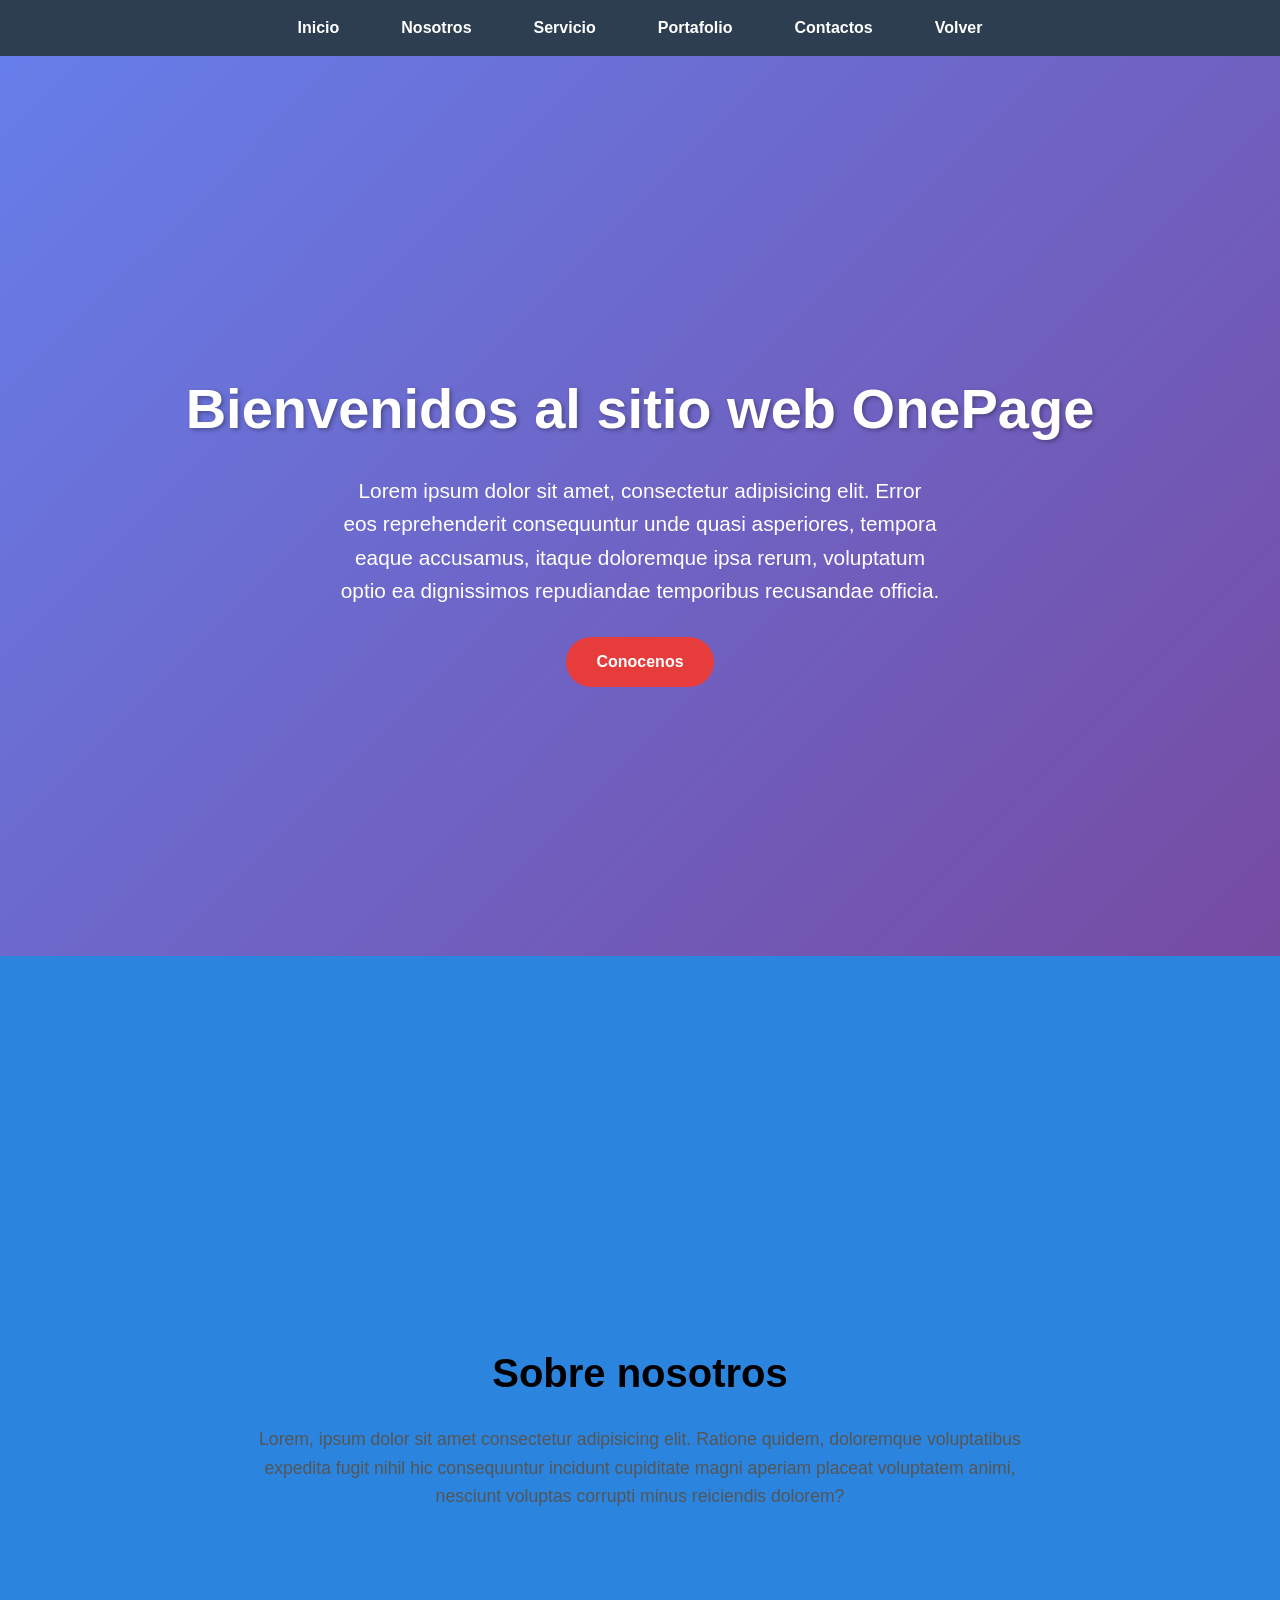
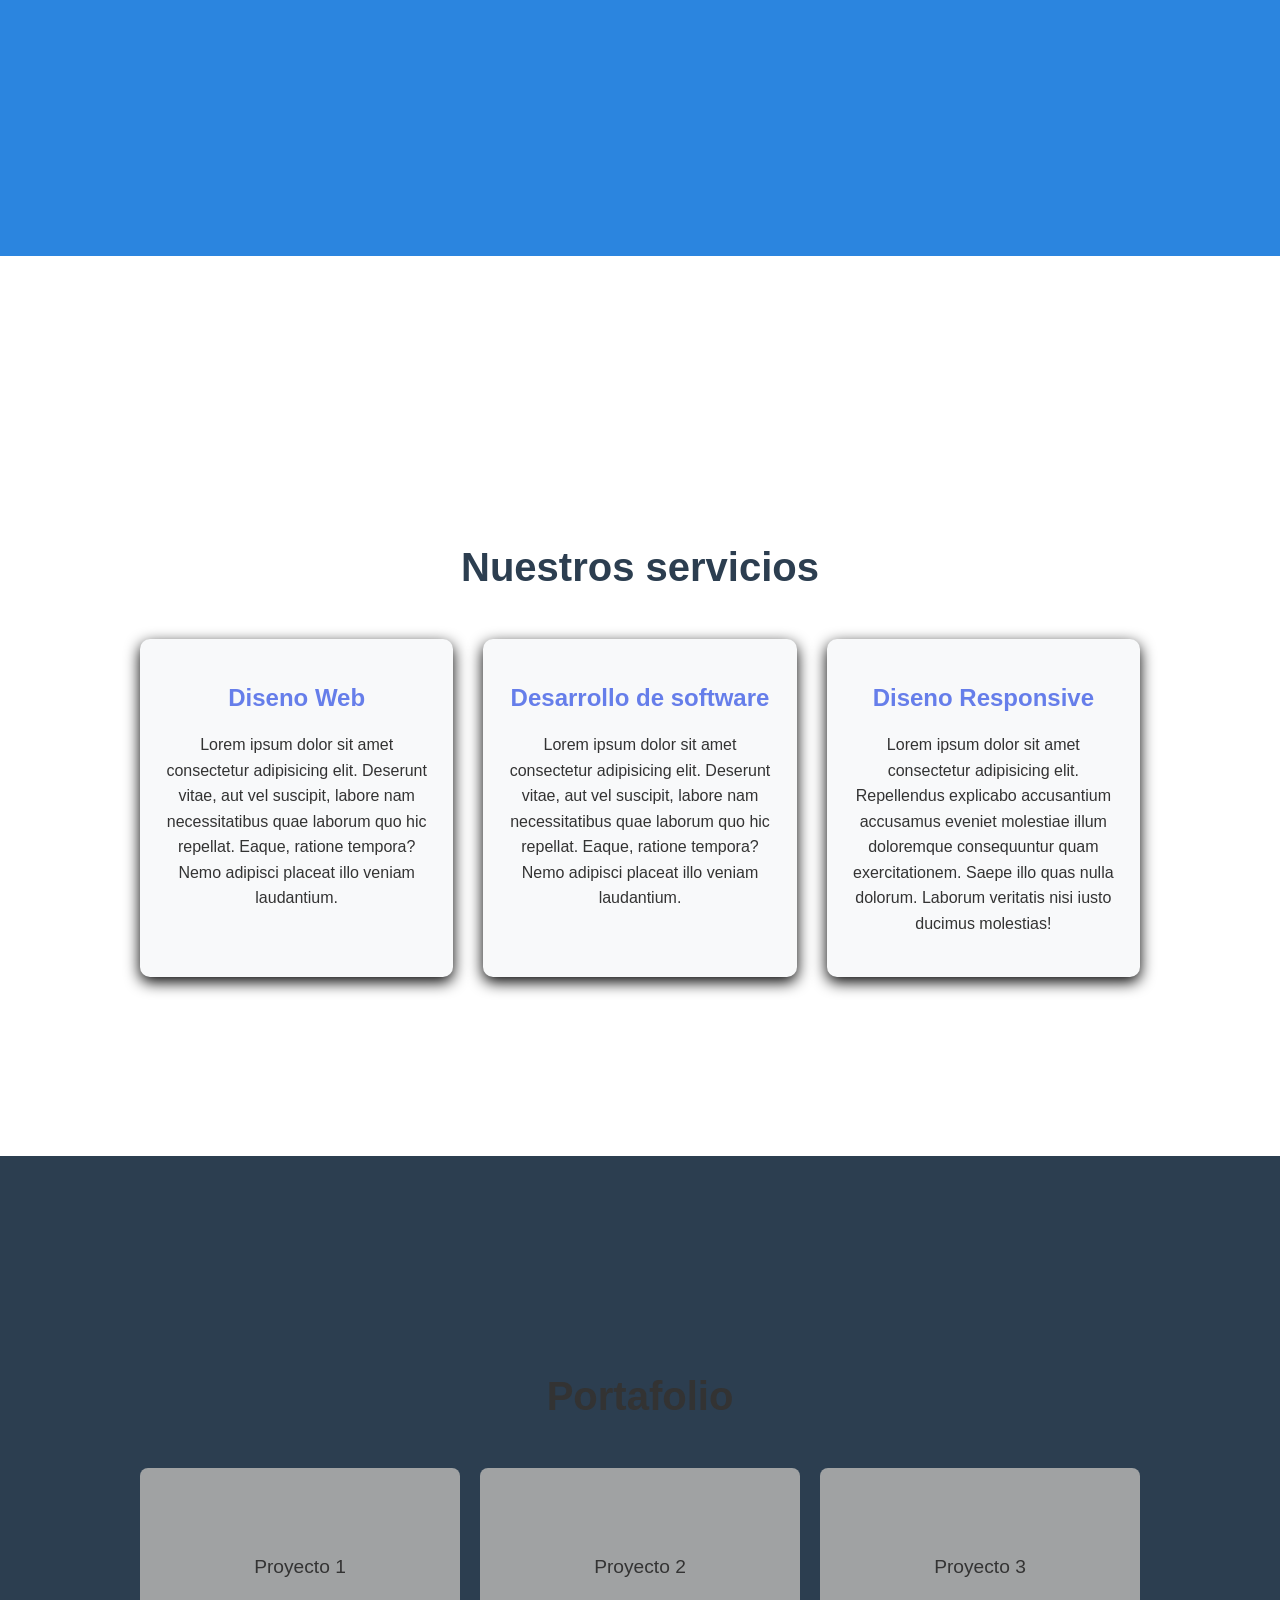
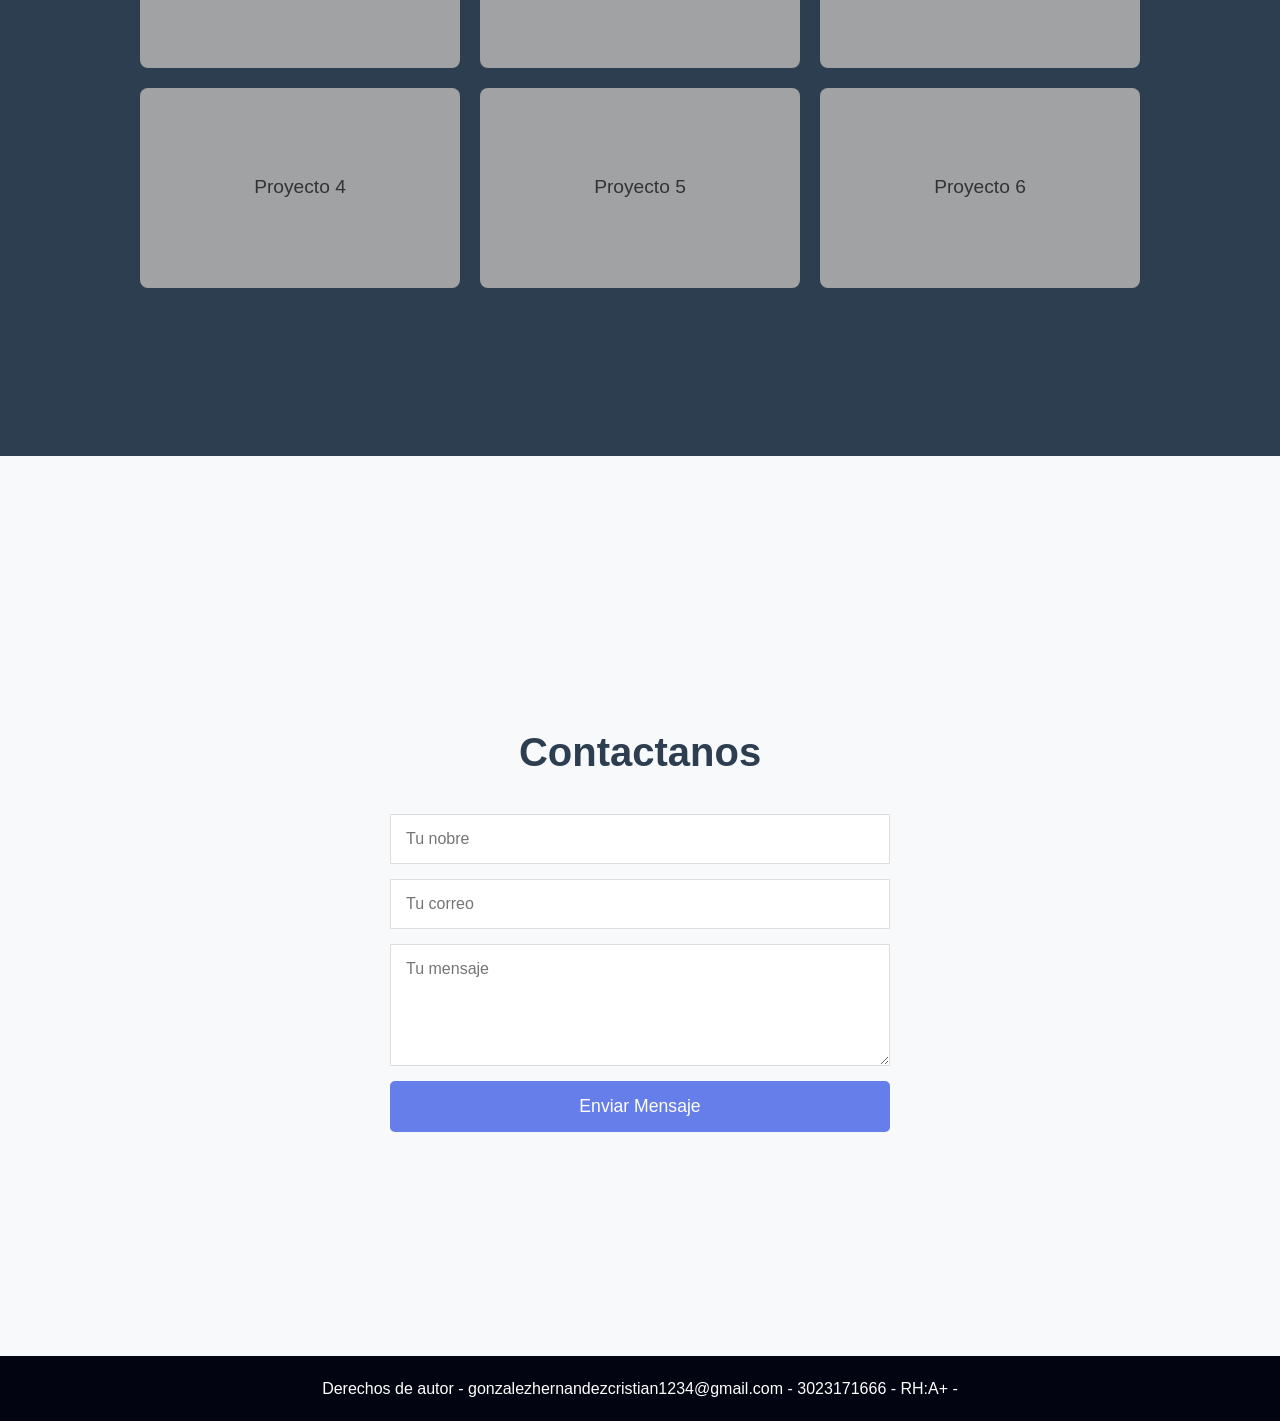
<file: Proyecto 2/index.html>
<!DOCTYPE html>
<html lang="en">
<head>
    <meta charset="UTF-8">
    <meta name="viewport" content="width=device-width, initial-scale=1.0">
    <title>One Page</title>
    <link rel="stylesheet" href="styles.css">
</head>
<body>

    <!-- ONE sitio web de una sola pagina -->
     <!-- ==========NAVEGACION ========= -->
    <nav>
        <ul>
            <li><a href="#inicio">Inicio</a></li>
            <li><a href="#nosotros">Nosotros</a></li>
            <li><a href="#servicios">Servicio</a></li>
            <li><a href="#portafolio">Portafolio</a></li>
            <li><a href="#contacto">Contactos</a></li>
            <li><a href="/index.html">Volver</a></li>

        </ul>
    </nav>


    <!-- =================================0 
     SECCION DE INICIO
     =======================================-->

     <section id="inicio">
        <h1>Bienvenidos al sitio web OnePage</h1>
        <p>
            Lorem ipsum dolor sit amet, consectetur adipisicing elit. Error eos reprehenderit consequuntur unde quasi asperiores, tempora eaque accusamus, itaque doloremque ipsa rerum, voluptatum optio ea dignissimos repudiandae temporibus recusandae officia.

        </p>
        <a href="#nosotros" class="btn">Conocenos</a>
     </section>

     <!-- =============SECTION DE NOSOTROS======== -->
      <section id="nosotros">
        <h2>Sobre nosotros</h2>
        <p>
            Lorem, ipsum dolor sit amet consectetur adipisicing elit. Ratione quidem, doloremque voluptatibus expedita fugit nihil hic consequuntur incidunt cupiditate magni aperiam placeat voluptatem animi, nesciunt voluptas corrupti minus reiciendis dolorem?
        </p>
      </section>

      <!-- ==============SECTION DE SERVICIOS========= -->

      <section id="servicios">
        <h2>Nuestros servicios</h2>
        <div class="grid-servicios">
            <div class="tarjeta">
                <h3>Diseno Web</h3>
                <p>
                    Lorem ipsum dolor sit amet consectetur adipisicing elit. Deserunt vitae, aut vel suscipit, labore nam necessitatibus quae laborum quo hic repellat. Eaque, ratione tempora? Nemo adipisci placeat illo veniam laudantium.
                </p>
            </div>
            <div class="tarjeta">
                <h3>Desarrollo de software</h3>
                <p>
                    Lorem ipsum dolor sit amet consectetur adipisicing elit. Deserunt vitae, aut vel suscipit, labore nam necessitatibus quae laborum quo hic repellat. Eaque, ratione tempora? Nemo adipisci placeat illo veniam laudantium.
                </p>
            </div>
            <div class="tarjeta">
                <h3>Diseno Responsive</h3>
                <p>
                   Lorem ipsum dolor sit amet consectetur adipisicing elit. Repellendus explicabo accusantium accusamus eveniet molestiae illum doloremque consequuntur quam exercitationem. Saepe illo quas nulla dolorum. Laborum veritatis nisi iusto ducimus molestias!
                </p>
            </div>
        </div>
      </section>

      <!-- SECTION DE PORTAFOLIO -->

      <section id="portafolio">
        <h2>Portafolio</h2>
        <div class="galeria">
            <div class="item-galeria">Proyecto 1</div>
            <div class="item-galeria">Proyecto 2</div>
            <div class="item-galeria">Proyecto 3</div>
            <div class="item-galeria">Proyecto 4</div>
            <div class="item-galeria">Proyecto 5</div>
            <div class="item-galeria">Proyecto 6</div>

        </div>
      </section>

      <!-- SECTION DE CONTACTO -->

      <section id="contacto">
        <h2>Contactanos</h2>
        <form>
            <input type="text" name="" id="" placeholder="Tu nobre" required>
            <input type="email" name="" id="" placeholder="Tu correo" required>
            <textarea name="" id="" rows="5" placeholder="Tu mensaje"></textarea>
            <button type="submit">Enviar Mensaje</button>
        </form>
      </section>
      <footer>
        <p>Derechos de autor - gonzalezhernandezcristian1234@gmail.com - 3023171666 - RH:A+ - </p>
      </footer>
</body>
</html>
</file>
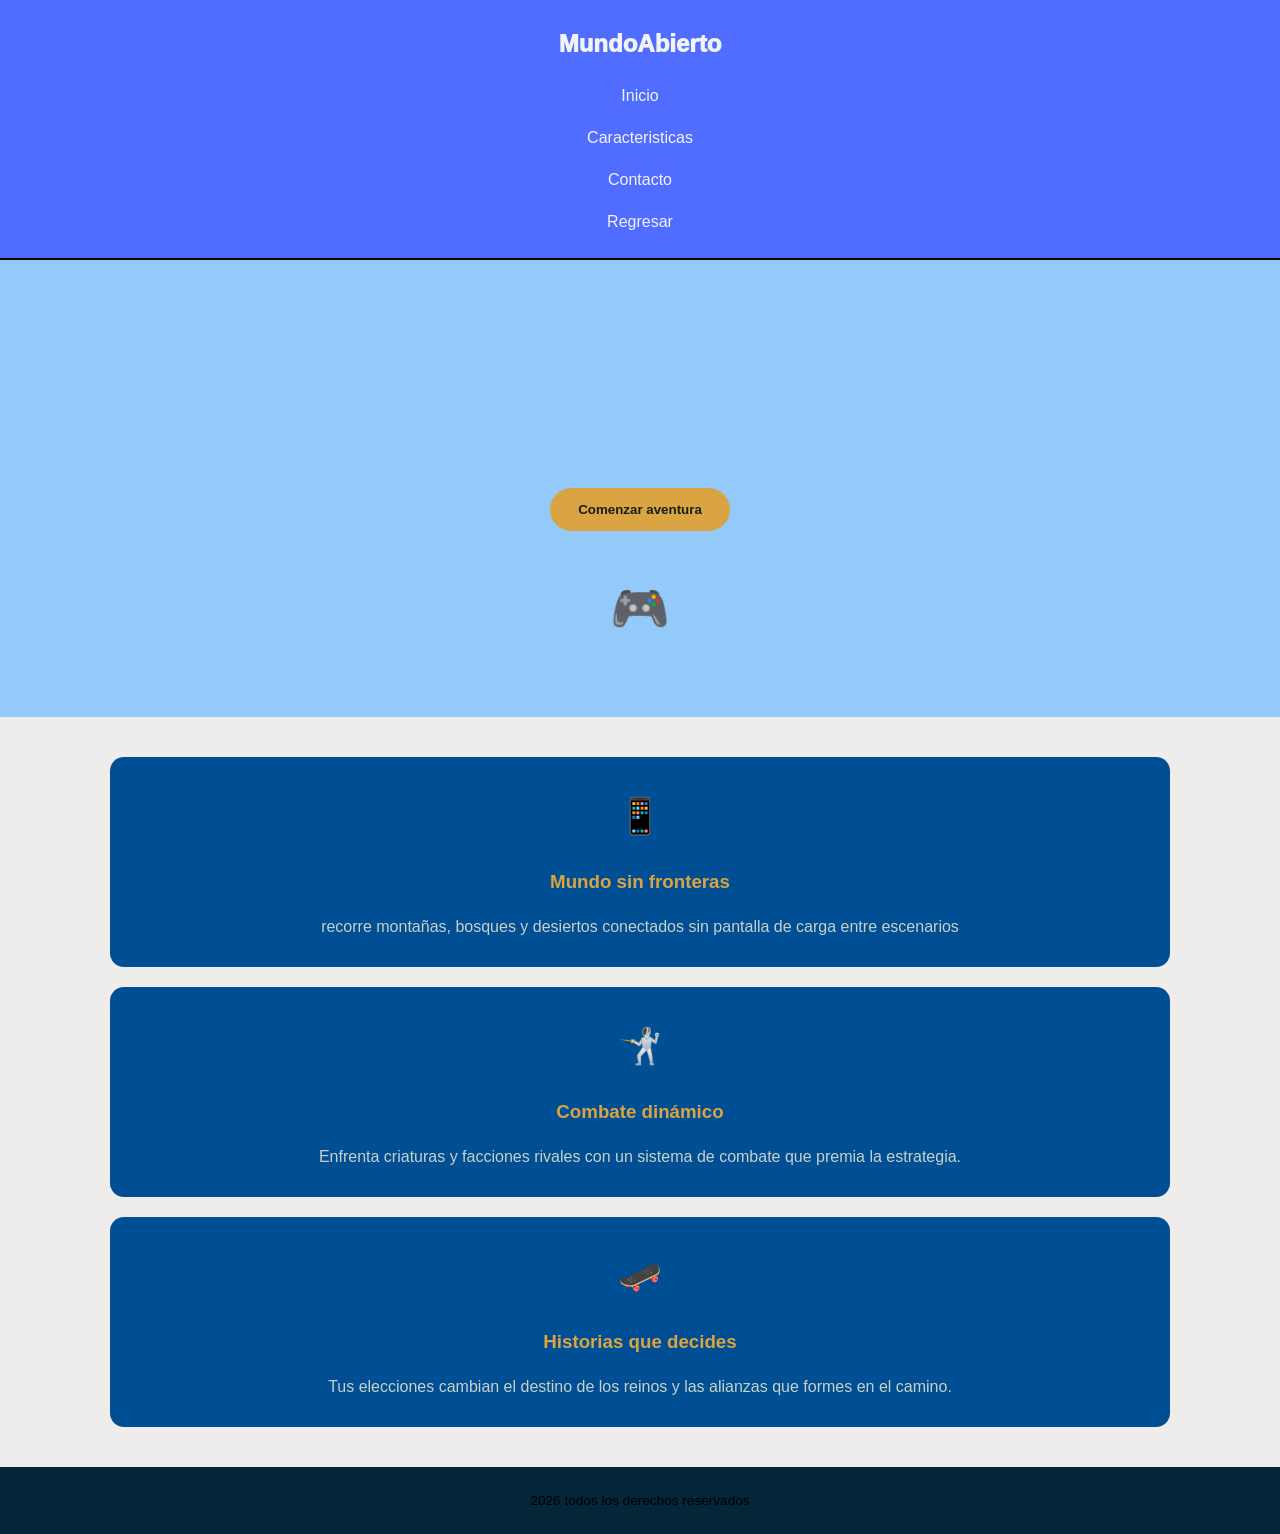
<file: Proyecto 1/actividad.html>
<!DOCTYPE html>
<html lang="es">
<head>
    <meta charset="UTF-8">
    <meta name="viewport" content="width=device-width, initial-scale=1.0">
    <title>Segunda actividad</title>
    <link rel="stylesheet" href="styles.css">
</head>
<body>
    <!-- Header o encabezado -->

    <header>
        <div class="logo">Mundo<span>Abierto</span></div>
        <nav>
            <ul>
                <li><a href="#inicio">Inicio</a></li>
                <li><a href="#caracteristicas">Caracteristicas</a></li>
                <li><a href="#contacto">Contacto</a></li>
                <li><a href="../index.html">Regresar</a></li>
            </ul>
        </nav>
    </header>

    <section class="hero" id="Inicio">
        <h1>Un mundo abierto te espera</h1>
        <p>Explora valles, ruinas olvidads, bosques y desiertos conectads sin pantallas de carga entre zonas  </p>
        <button class="btn-cta">Comenzar aventura</button>
        <div class="icono-flotante">🎮</div>
    </section>

    <section class="caracteristicas" id="caracteristicas">
        <div class="tarjeta">
            <div class="icono">📱</div>
            <h3>Mundo sin fronteras</h3>
            <p>recorre montañas, bosques y desiertos conectados sin pantalla de carga entre escenarios</p>
        </div>

        <div class="tarjeta">
            <div class="icono">🤺</div>
            <h3>Combate dinámico</h3>
             <p>Enfrenta criaturas y facciones rivales con un sistema de combate que premia la estrategia.</p>
         </div>

         <div class="tarjeta">
            <div class="icono">🛹</div>
            <h3>Historias que decides</h3>
            <p>Tus elecciones cambian el destino de los reinos y las alianzas que formes en el camino.</p>
        </div>
    </section>

    <footer id="contacto">
        <p>2026 todos los derechos reservados</p>
    </footer>
    
</body>
</html>
</file>
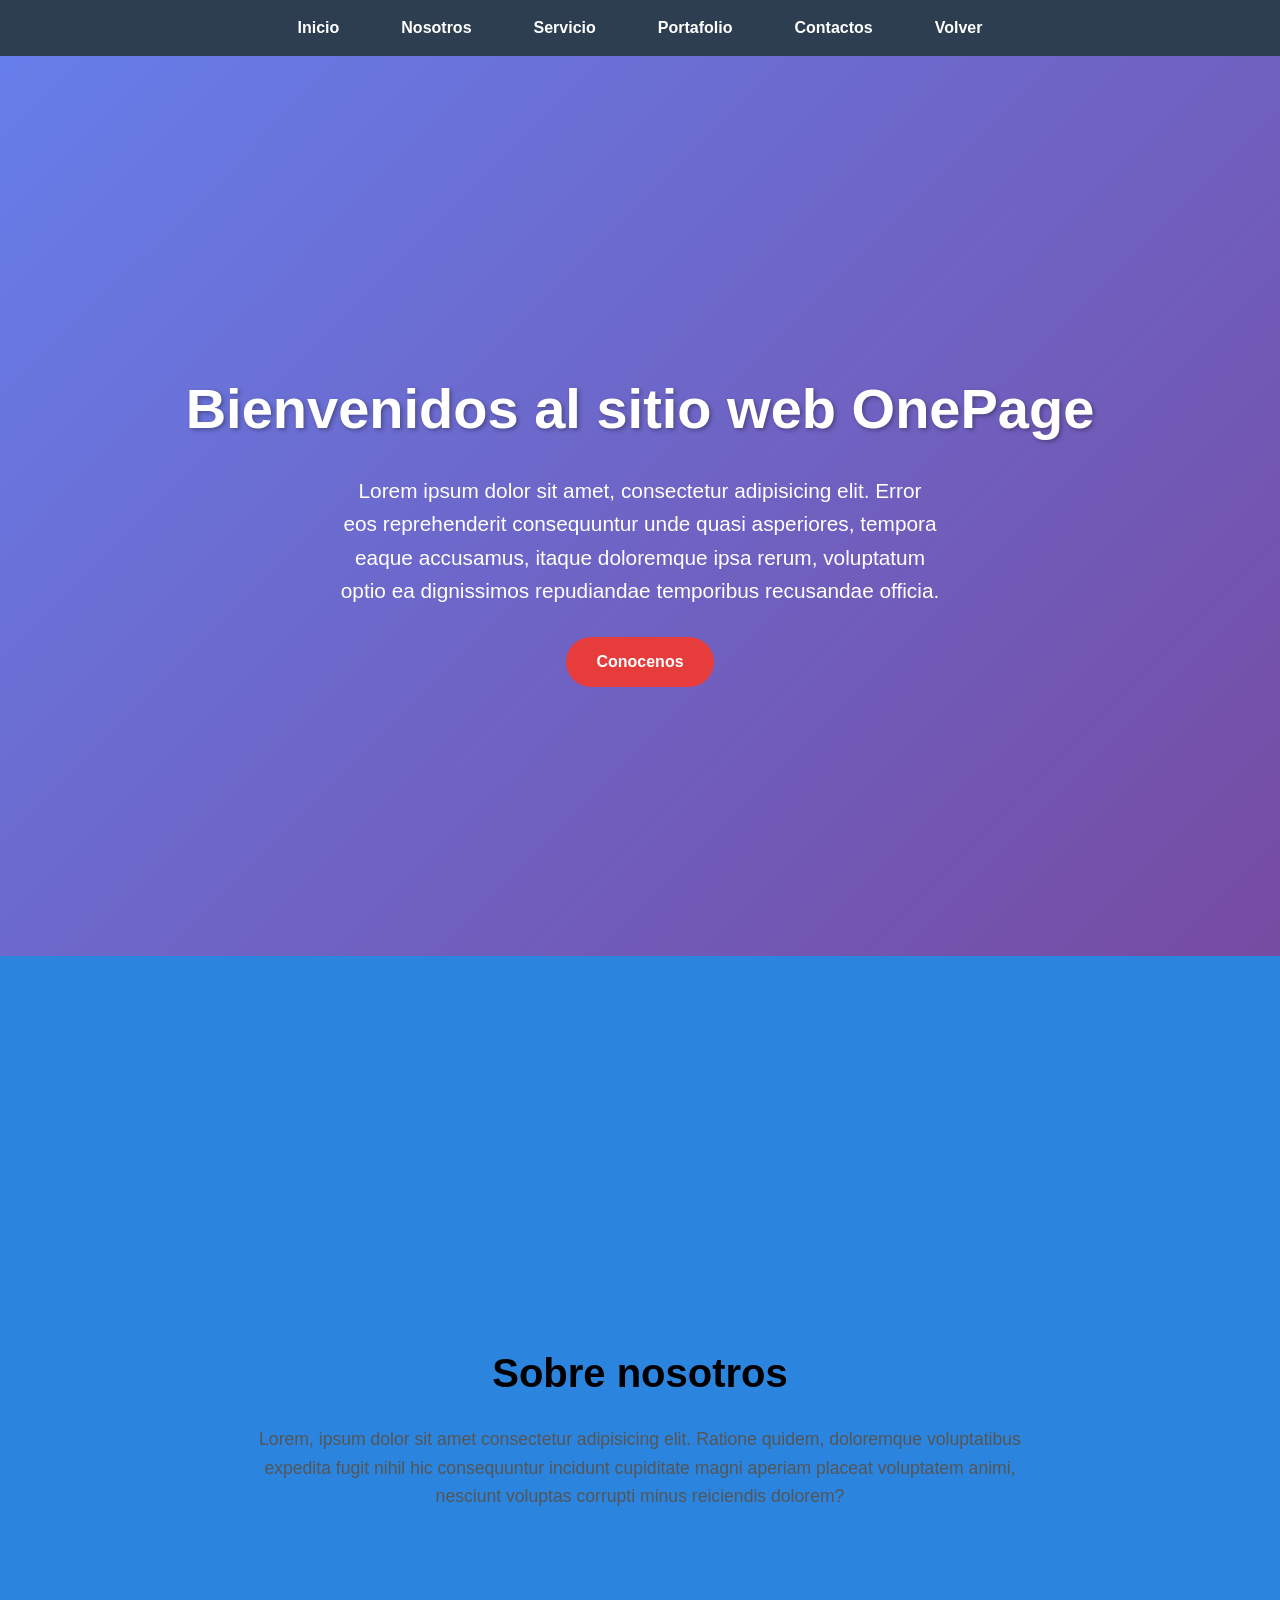
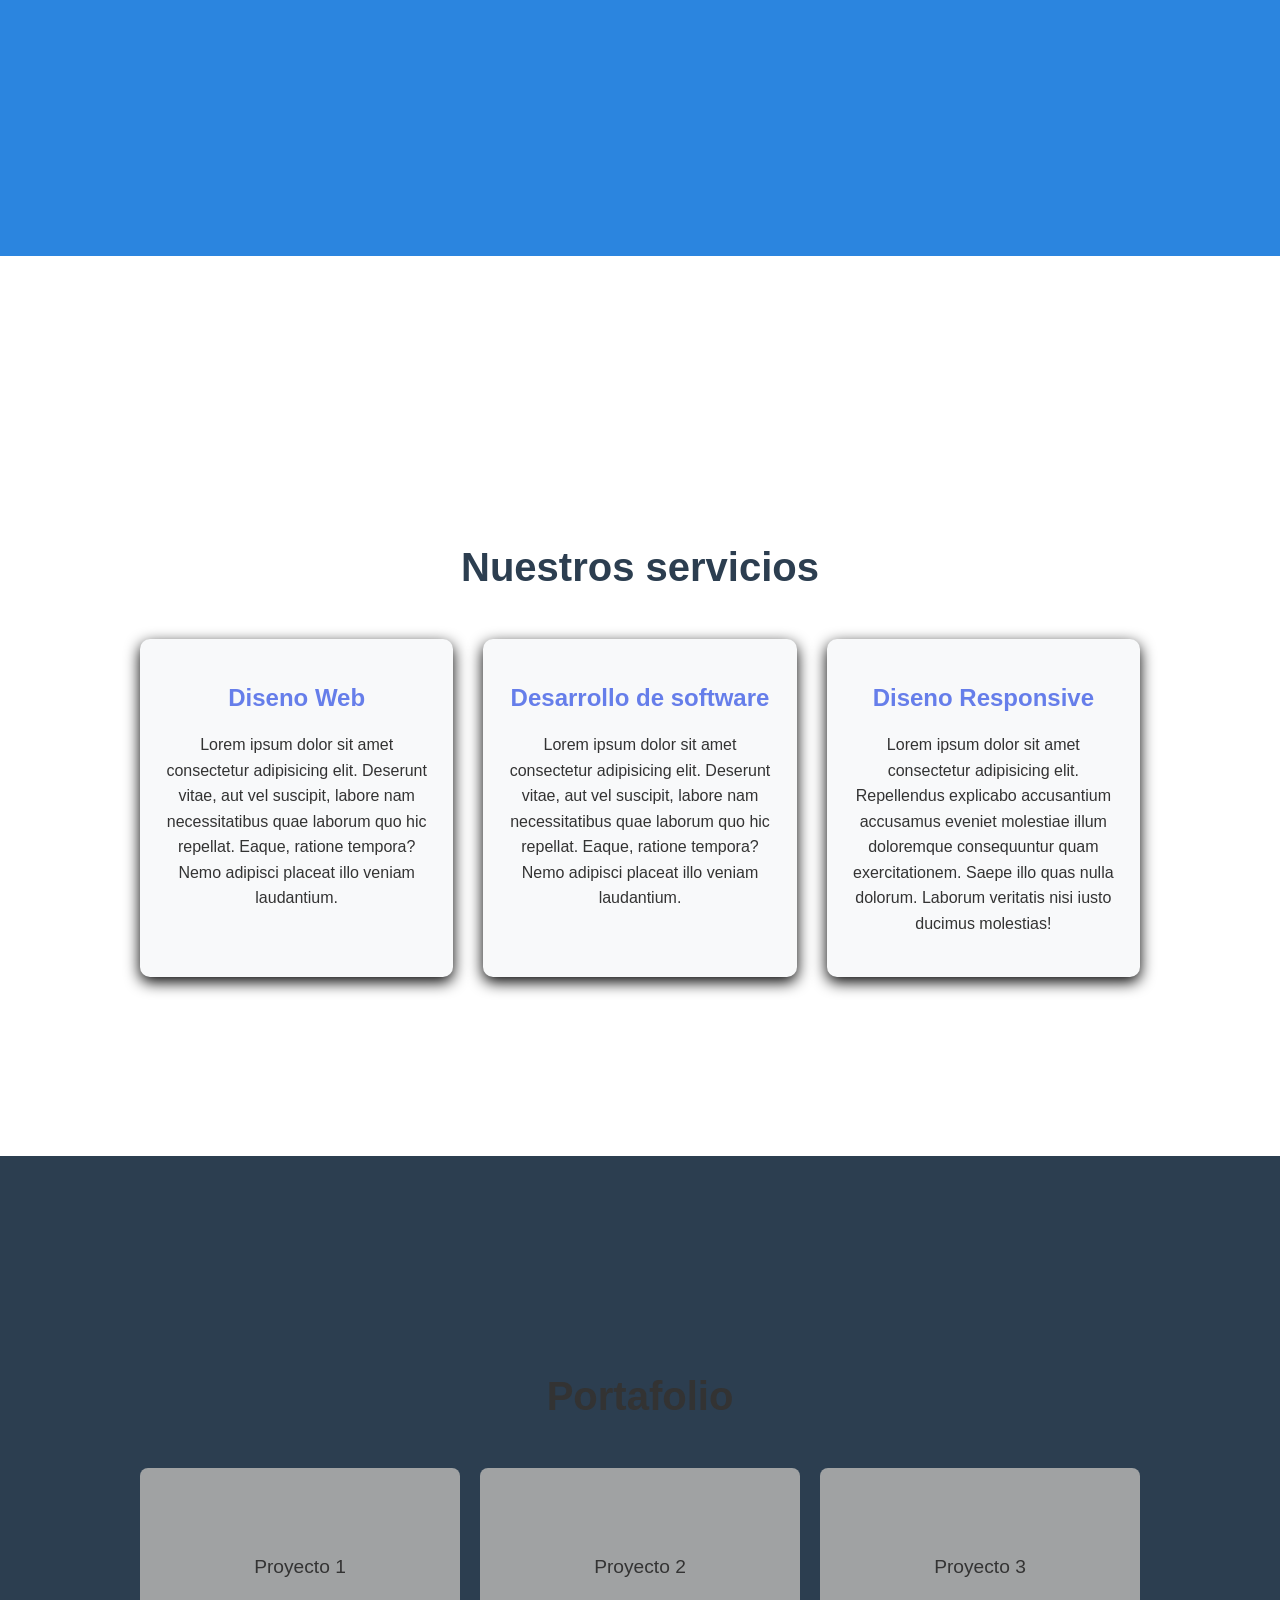
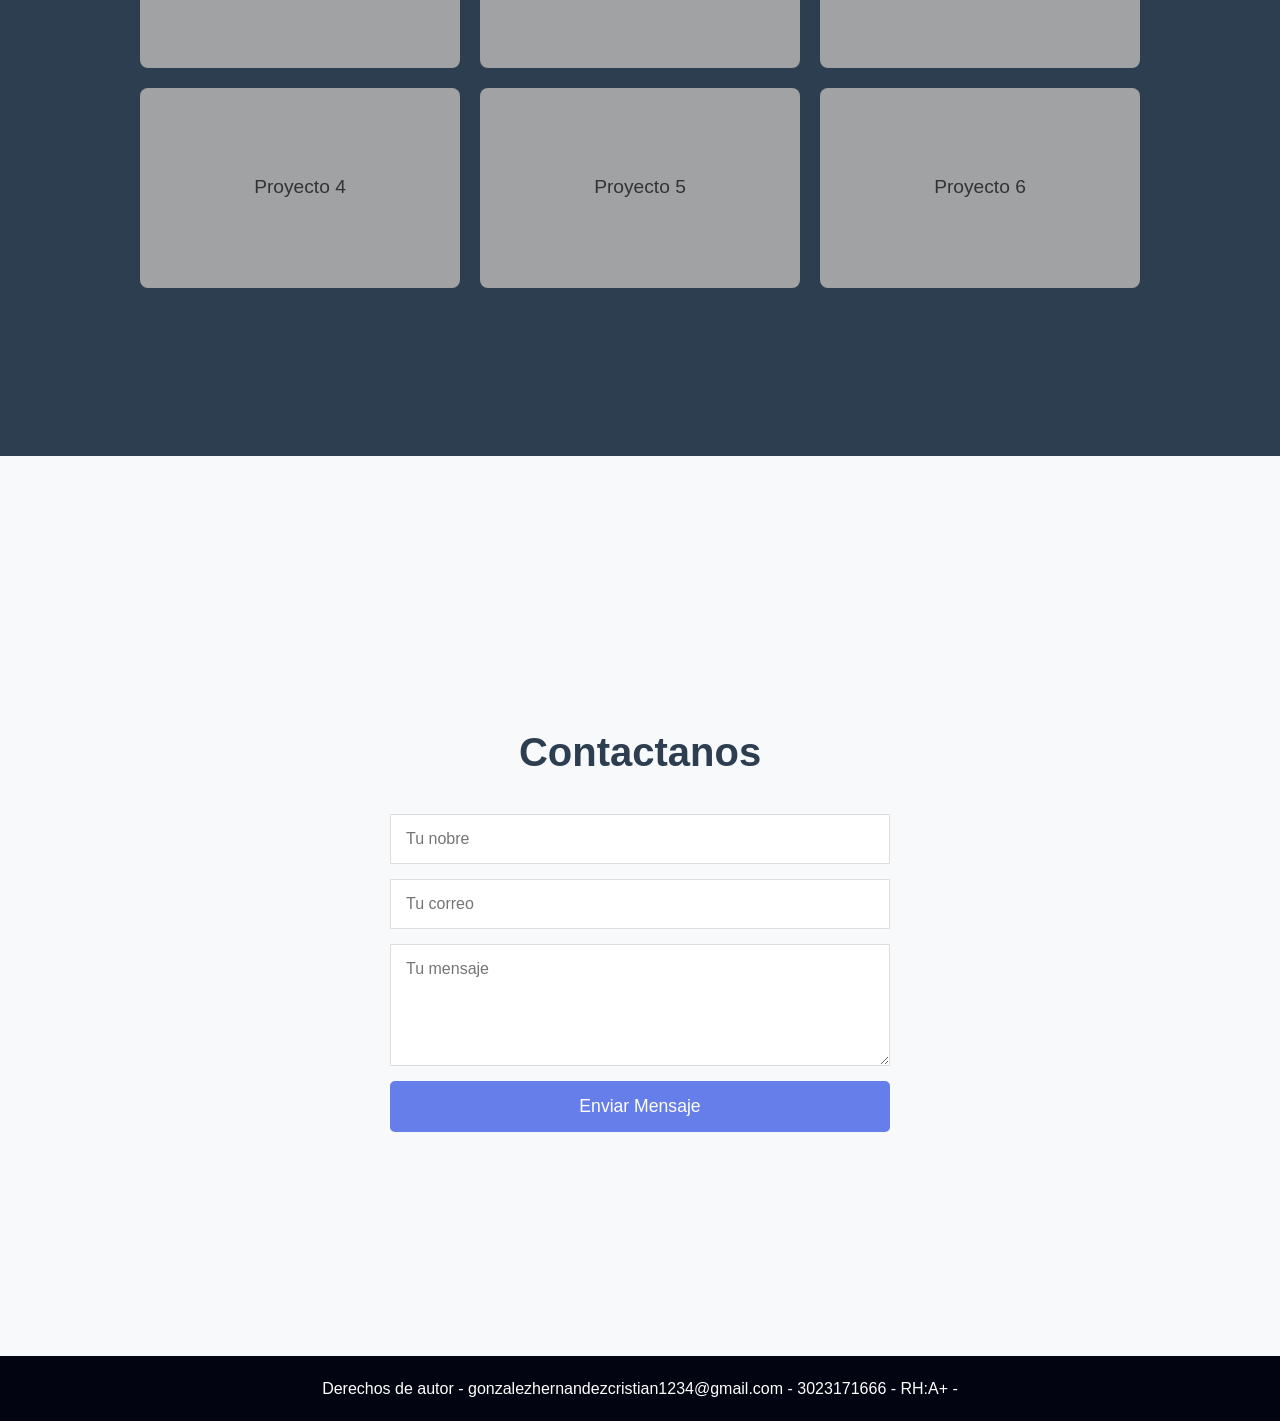
<file: Proyecto 2/proyecto2.html>
<!DOCTYPE html>
<html lang="en">
<head>
    <meta charset="UTF-8">
    <meta name="viewport" content="width=device-width, initial-scale=1.0">
    <title>One Page</title>
    <link rel="stylesheet" href="styles.css">
</head>
<body>

    <!-- ONE sitio web de una sola pagina -->
     <!-- ==========NAVEGACION ========= -->
    <nav>
        <ul>
            <li><a href="#inicio">Inicio</a></li>
            <li><a href="#nosotros">Nosotros</a></li>
            <li><a href="#servicios">Servicio</a></li>
            <li><a href="#portafolio">Portafolio</a></li>
            <li><a href="#contacto">Contactos</a></li>
            <li><a href="../index.html">Volver</a></li>

        </ul>
    </nav>


    <!-- =================================0 
     SECCION DE INICIO
     =======================================-->

     <section id="inicio">
        <h1>Bienvenidos al sitio web OnePage</h1>
        <p>
            Lorem ipsum dolor sit amet, consectetur adipisicing elit. Error eos reprehenderit consequuntur unde quasi asperiores, tempora eaque accusamus, itaque doloremque ipsa rerum, voluptatum optio ea dignissimos repudiandae temporibus recusandae officia.

        </p>
        <a href="#nosotros" class="btn">Conocenos</a>
     </section>

     <!-- =============SECTION DE NOSOTROS======== -->
      <section id="nosotros">
        <h2>Sobre nosotros</h2>
        <p>
            Lorem, ipsum dolor sit amet consectetur adipisicing elit. Ratione quidem, doloremque voluptatibus expedita fugit nihil hic consequuntur incidunt cupiditate magni aperiam placeat voluptatem animi, nesciunt voluptas corrupti minus reiciendis dolorem?
        </p>
      </section>

      <!-- ==============SECTION DE SERVICIOS========= -->

      <section id="servicios">
        <h2>Nuestros servicios</h2>
        <div class="grid-servicios">
            <div class="tarjeta">
                <h3>Diseno Web</h3>
                <p>
                    Lorem ipsum dolor sit amet consectetur adipisicing elit. Deserunt vitae, aut vel suscipit, labore nam necessitatibus quae laborum quo hic repellat. Eaque, ratione tempora? Nemo adipisci placeat illo veniam laudantium.
                </p>
            </div>
            <div class="tarjeta">
                <h3>Desarrollo de software</h3>
                <p>
                    Lorem ipsum dolor sit amet consectetur adipisicing elit. Deserunt vitae, aut vel suscipit, labore nam necessitatibus quae laborum quo hic repellat. Eaque, ratione tempora? Nemo adipisci placeat illo veniam laudantium.
                </p>
            </div>
            <div class="tarjeta">
                <h3>Diseno Responsive</h3>
                <p>
                   Lorem ipsum dolor sit amet consectetur adipisicing elit. Repellendus explicabo accusantium accusamus eveniet molestiae illum doloremque consequuntur quam exercitationem. Saepe illo quas nulla dolorum. Laborum veritatis nisi iusto ducimus molestias!
                </p>
            </div>
        </div>
      </section>

      <!-- SECTION DE PORTAFOLIO -->

      <section id="portafolio">
        <h2>Portafolio</h2>
        <div class="galeria">
            <div class="item-galeria">Proyecto 1</div>
            <div class="item-galeria">Proyecto 2</div>
            <div class="item-galeria">Proyecto 3</div>
            <div class="item-galeria">Proyecto 4</div>
            <div class="item-galeria">Proyecto 5</div>
            <div class="item-galeria">Proyecto 6</div>

        </div>
      </section>

      <!-- SECTION DE CONTACTO -->

      <section id="contacto">
        <h2>Contactanos</h2>
        <form>
            <input type="text" name="" id="" placeholder="Tu nobre" required>
            <input type="email" name="" id="" placeholder="Tu correo" required>
            <textarea name="" id="" rows="5" placeholder="Tu mensaje"></textarea>
            <button type="submit">Enviar Mensaje</button>
        </form>
      </section>
      <footer>
        <p>Derechos de autor - gonzalezhernandezcristian1234@gmail.com - 3023171666 - RH:A+ - </p>
      </footer>
</body>
</html>
</file>
<file: Proyecto 2/styles.css>
/*RESET BASICO*/

*{
    margin: 0;
    padding: 0;
    box-sizing: border-box;
}

html{
    scroll-behavior: smooth;
}

body{
    font-family: Arial, Helvetica, sans-serif;
    line-height: 1.6;
    color: #333;
}

nav{
    /*debe de ser fija (sticky)*/
    top: 0;
    width: 100%;
    background-color: #2c3e50;
    padding: 15px 0;
    z-index: 1000;
    box-shadow: 0 2px 5px rgba(0, 0, 0, 0.3);
    text-align: center;
}

nav ul{
    list-style: none;
    display: flex;
    justify-content: center;
    gap: 30px;

}

nav a{
    color: white;
    text-decoration: none;
    font-weight: bold;
    padding: 8px 16px;
    border-radius: 4px;
    transition: background 0.3s;
}

nav a:hover{
    background: #e73c3c;
}

/*secciones generales, cada seccion ocuoe el alto total de la pantalla*/

section{
    min-height: 100vh;
    padding: 100px 20px 60px;
    display: flex;
    flex-direction: column;
    justify-content: center;
    align-items: center;
    text-align: center;
}

/*Seccion de inicio*/
#inicio{
    background: linear-gradient(135deg, #667eea, #764ba2 100%);
    color: white;
}

#inicio h1{
    font-size: 3.5rem;
    margin-bottom: 20px;
    text-shadow: 2px 2px 4px rgba(0, 0, 0, 0.3);
}

#inicio p{
    font-size: 1.3rem;
    max-width: 600px;
}

.btn{
    display: inline-block;
    margin-top: 30px;
    padding: 12px 30px;
    background: #e73c3c;
    color: white;
    text-decoration: none;
    border-radius: 50px;
    font-weight: bold;
    transition: transform 0.8s; box-shadow: 0.3s;
}

.btn:hover{
    transform: translateY(-10px);
    box-shadow: 0 10px 20px rgba(0, 0, 0, 0.2);
}

/*Section nosotros*/

#nosotros{
    background: #2b85df;
}

#nosotros h2{
    font-size: 2.5rem;
    color: #000000;
    margin-bottom: 20px;
}

#nosotros p{
    font-size: 1.1rem;
    max-width: 800px;
    color: #555;
}

/* servicios*/
#servicios{
    background: white;
}

#servicios h2{
    margin-top: 60px;
    font-size: 2.5rem;
    color: #2c3e50;
    margin-bottom: 40px;
}
.grid-servicios{
    display: grid;
    grid-template-columns: repeat(auto-fit, minmax(250px, 1fr));
    gap: 30px;
    max-width: 1000px;
    width: 100%;
}

.tarjeta{
    background: #f8f9fa;
    padding: 40px 20px;
    border-radius: 10px;
    box-shadow: 0 5px 15px rgba(0, 0, 0, 1);
    transition: transform 0.4s;
}

.tarjeta:hover{
    transform: translateY(-10px);

}

.tarjeta h3{
    color: #667eea;
    margin-bottom: 15px;
    font-size: 1.5rem;
}

/*section portfolio*/

#portafolio{
    background: #2c3e50;
}

#portafolio h2{
    font-size: 2.5rem;
    margin-bottom: 40px;
}

.galeria{
    display: grid;
    grid-template-columns: repeat(auto-fit, minmax(280px, 1fr));
    gap:20px;
    max-width: 1000px;
    width: 100%;
}

.item-galeria{
    background: #a0a2a3;
    height: 200px;
    border-radius: 8px;
    display: flex;
    align-items: center;
    justify-content: center;
    font-size: 1.2rem;
    transition: background 0.5s;
}

.item-galeria:hover{
    background: #e74c3c;
}


#contacto{
    background: #f8f9fa;
}

#contacto h2{
    font-size: 2.5rem;
    color: #2c3e50;
    margin-bottom: 30px;

}

form{
    max-width: 500px;
    width: 100%;
    display: flex;
    flex-direction: column;
    gap: 15px;
}

input, textarea{
    padding: 15px;
    border: 1px solid #ddd;
    font-size: 1rem;
    font-family: inherit;
}

input:focus, textarea:focus{
    outline: none;
    border-color: #667eea;
    box-shadow: 0 0 5px rgba(107, 122, 126, 0.3);
}

button[type="submit"]{
    padding: 15px;
    background: #667eea;
    color: white;
    border: none;
    border-radius: 5px;
    font-size: 1.1rem;
    cursor: pointer;
    transition: background 0.3s;
}

button[type ="submit"]:hover{
    background: #2c3e50;
}

/*========FOOTER ======*/
footer{
    background: #020511;
    color: white;
    text-align: center;
    padding: 20px;
}

/*mediaQueries --> son estilos que se activa que se activa para responsive de acuerdo al tammaño de pantalla*/

@media (max-width: 576px){
    nav ul{
        flex-direction: column;
        gap:10px;
    }
    #inicio h1{
        font-size: 2rem;
    }
    section{
        padding-top: 180px;
    }
}
</file>
<file: Proyecto 1/styles.css>
*{
    margin: 0;
    padding: 0;
    box-sizing: border-box;
}

body{
    font-family: Arial, Helvetica, sans-serif;
    background-color: #efecec;
    color: #f2f3f4;
    line-height: 2;
}

a{
    text-decoration: none;
    color: inherit;
}

/*Encabezado*/

header{
    display: flex;
    flex-direction: column;
    align-items: center;
    gap: 12px;
    padding: 20px;
    background-color: rgb(80, 109, 255);
    border-bottom: 2px solid #000000;
}

.logo{
    font-size: 1.5rem;
    font-weight: 1000;
}

.logo span{
    color: #f2f3f4;
}

nav ul{
    list-style: none;
    display: flex;
    flex-direction: column;
    align-items: center;
    gap: 10px;
}

nav a{
    padding: 8px 14px;
    border-radius: 6px;
    transition: background-color 0.3s ease, color 0.3s ease;
}


nav a:hover{
    background-color: #d9a441;
    color: #000000;
    transform: translateY(-2px);
}

/*Parte del hero*/

.hero{
    text-align: center;
    padding: 60px 20px;
    background-color: #94caf9;
}

.hero h1{
    font-size: 2rem;
    margin-bottom: 16px;
    opacity: 0;
    animation: aparecerDesdeAbajo 0.8s ease-out forwards;
}

.hero p{
    font-size: 1rem;
    max-width: 500px;
    margin: 0 auto 24px auto;
    color: #000000;
    opacity: 0;
    animation: aparecerDesdeAbajo 0.8s ease-out 0.3s forwards;
}

.btn-cta{
    display: inline-block;
    background-color: #d9a441;
    color: #14201c;
    font-weight: 700;
    padding: 14px 28px;
    border-radius: 30px;
    border: none;
    cursor: pointer;
    animation: aparecerDesdeAbajo 0.8s ease-out 0.6s forwards;
}

 .btn-cta:hover {
    background-color: #f0c369;
    transform: scale(1.08);
 }

.icono-flotante {
    font-size: 3rem;
    margin-top: 30px;
    animation: flotar 3s ease-in-out infinite;
}

/*caracteristicas*/

.caracteristicas {
    padding: 40px 20px;
    display: flex;
    flex-direction: column;
    gap: 20px;
    max-width: 1100px;
    margin: 0 auto;
}

  .tarjeta {
    background-color: #004e93;
    border-radius: 14px;
    padding: 24px;
    text-align: center;
    transition: transform 0.3s ease, box-shadow 0.3s ease;
}

.tarjeta:hover {
    transform: translateY(-6px);
    box-shadow: 0 10px 20px rgba(217, 164, 65, 0.25);
  }

.tarjeta .icono {
    font-size: 2.2rem;
    margin-bottom: 12px;
}

.tarjeta h3 {
    margin-bottom: 10px;
    color: #d9a441;
}

.tarjeta p {
    color: #c7d1c9;
    font-size: 1rem;
}

footer {
    text-align: center;
    padding: 20px;
    background-color: #042638;
    color: #000000;
    font-size: 0.85rem;
}

@media (max-width: 576px){
    nav ul{
        flex-direction: column;
        gap:10px;
    }
    #inicio h1{
        font-size: 2rem;
    }
    section{
        padding-top: 180px;
    }
}
</file>
